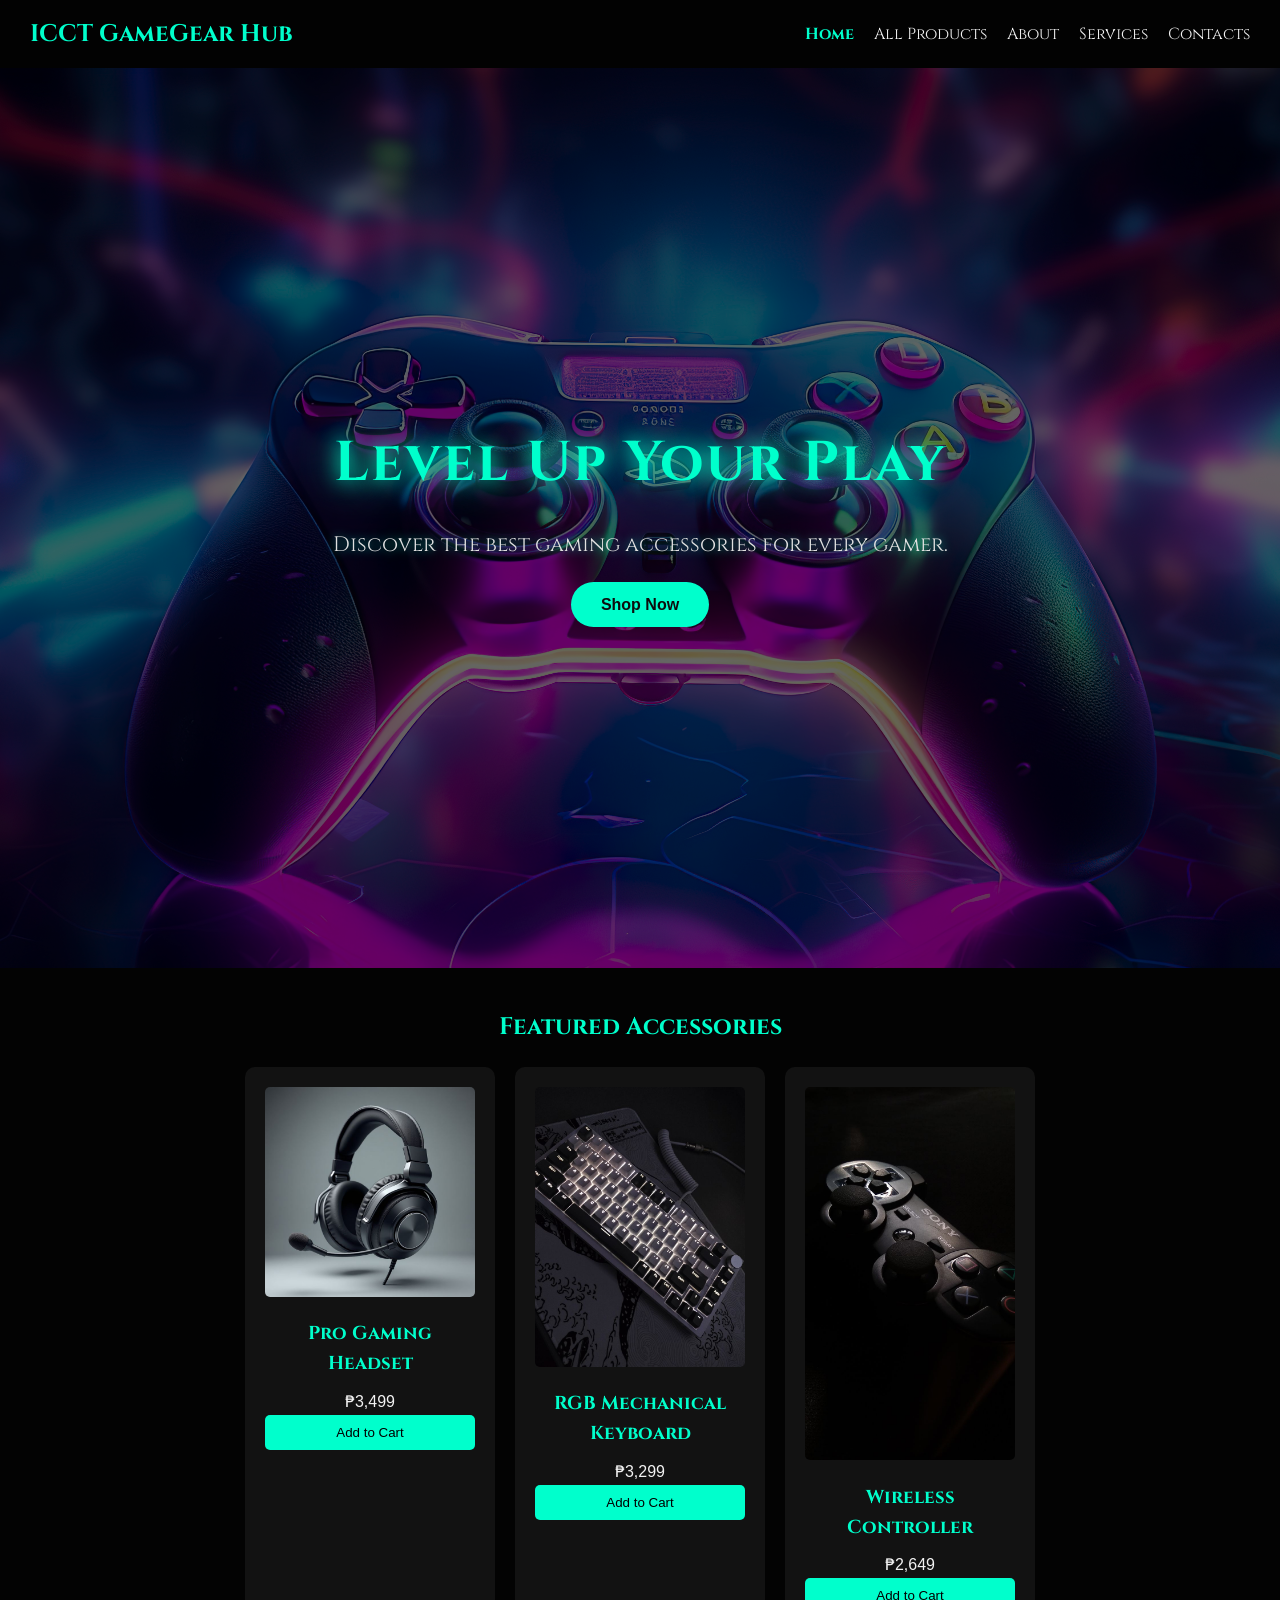
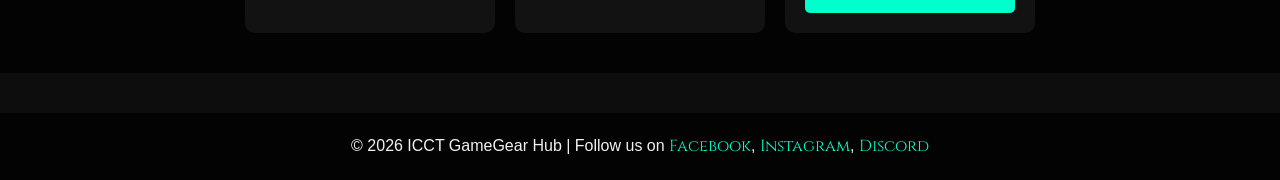
<file: index.html>
<!DOCTYPE html>
<html lang="en">
<head>
  <meta charset="UTF-8">
  <meta name="viewport" content="width=device-width, initial-scale=1.0">
  <title>ICCT GameGear Hub - Home</title>
  <!-- Dota 2 style font (Cinzel from Google Fonts) -->
  <link href="https://fonts.googleapis.com/css2?family=Cinzel:wght@700&display=swap" rel="stylesheet">
  <link rel="stylesheet" href="style.css">
</head>
<body>
  <!-- Navbar -->
  <header>
    <nav class="navbar">
      <h1 class="logo">ICCT GameGear Hub</h1>
      <ul class="nav-links">
        <li><a href="index.html" class="active">Home</a></li>
        <li><a href="products.html">All Products</a></li>
        <li><a href="about.html">About</a></li>
        <li><a href="services.html">Services</a></li>
        <li><a href="contact.html">Contacts</a></li>
      </ul>
    </nav>
  </header>

  <!-- Hero Section with Background -->
  <section class="hero">
    <div class="overlay"></div>
    <div class="hero-content">
      <h2>Level Up Your Play</h2>
      <p>Discover the best gaming accessories for every gamer.</p>
      <a href="products.html" class="btn">Shop Now</a>
    </div>
  </section>

  <!-- Featured Products -->
  <section class="products">
    <h2>Featured Accessories</h2>
    <div class="product-grid">
      <div class="product-card">
        <img src="image/headset.jpg" alt="Gaming Headset">
        <h3>Pro Gaming Headset</h3>
        <p>₱3,499</p>
        <button>Add to Cart</button>
      </div>
      <div class="product-card">
        <img src="image/keyboard.jpg" alt="Mechanical Keyboard">
        <h3>RGB Mechanical Keyboard</h3>
        <p>₱3,299</p>
        <button>Add to Cart</button>
      </div>
      <div class="product-card">
        <img src="image/controller.jpg" alt="Game Controller">
        <h3>Wireless Controller</h3>
        <p>₱2,649</p>
        <button>Add to Cart</button>
      </div>
    </div>
  </section>

  <!-- Footer -->
  <footer>
    <p>&copy; 2026 ICCT GameGear Hub | Follow us on 
      <a href="#">Facebook</a>, <a href="#">Instagram</a>, <a href="#">Discord</a>
    </p>
  </footer>
</body>
</html>
</file>
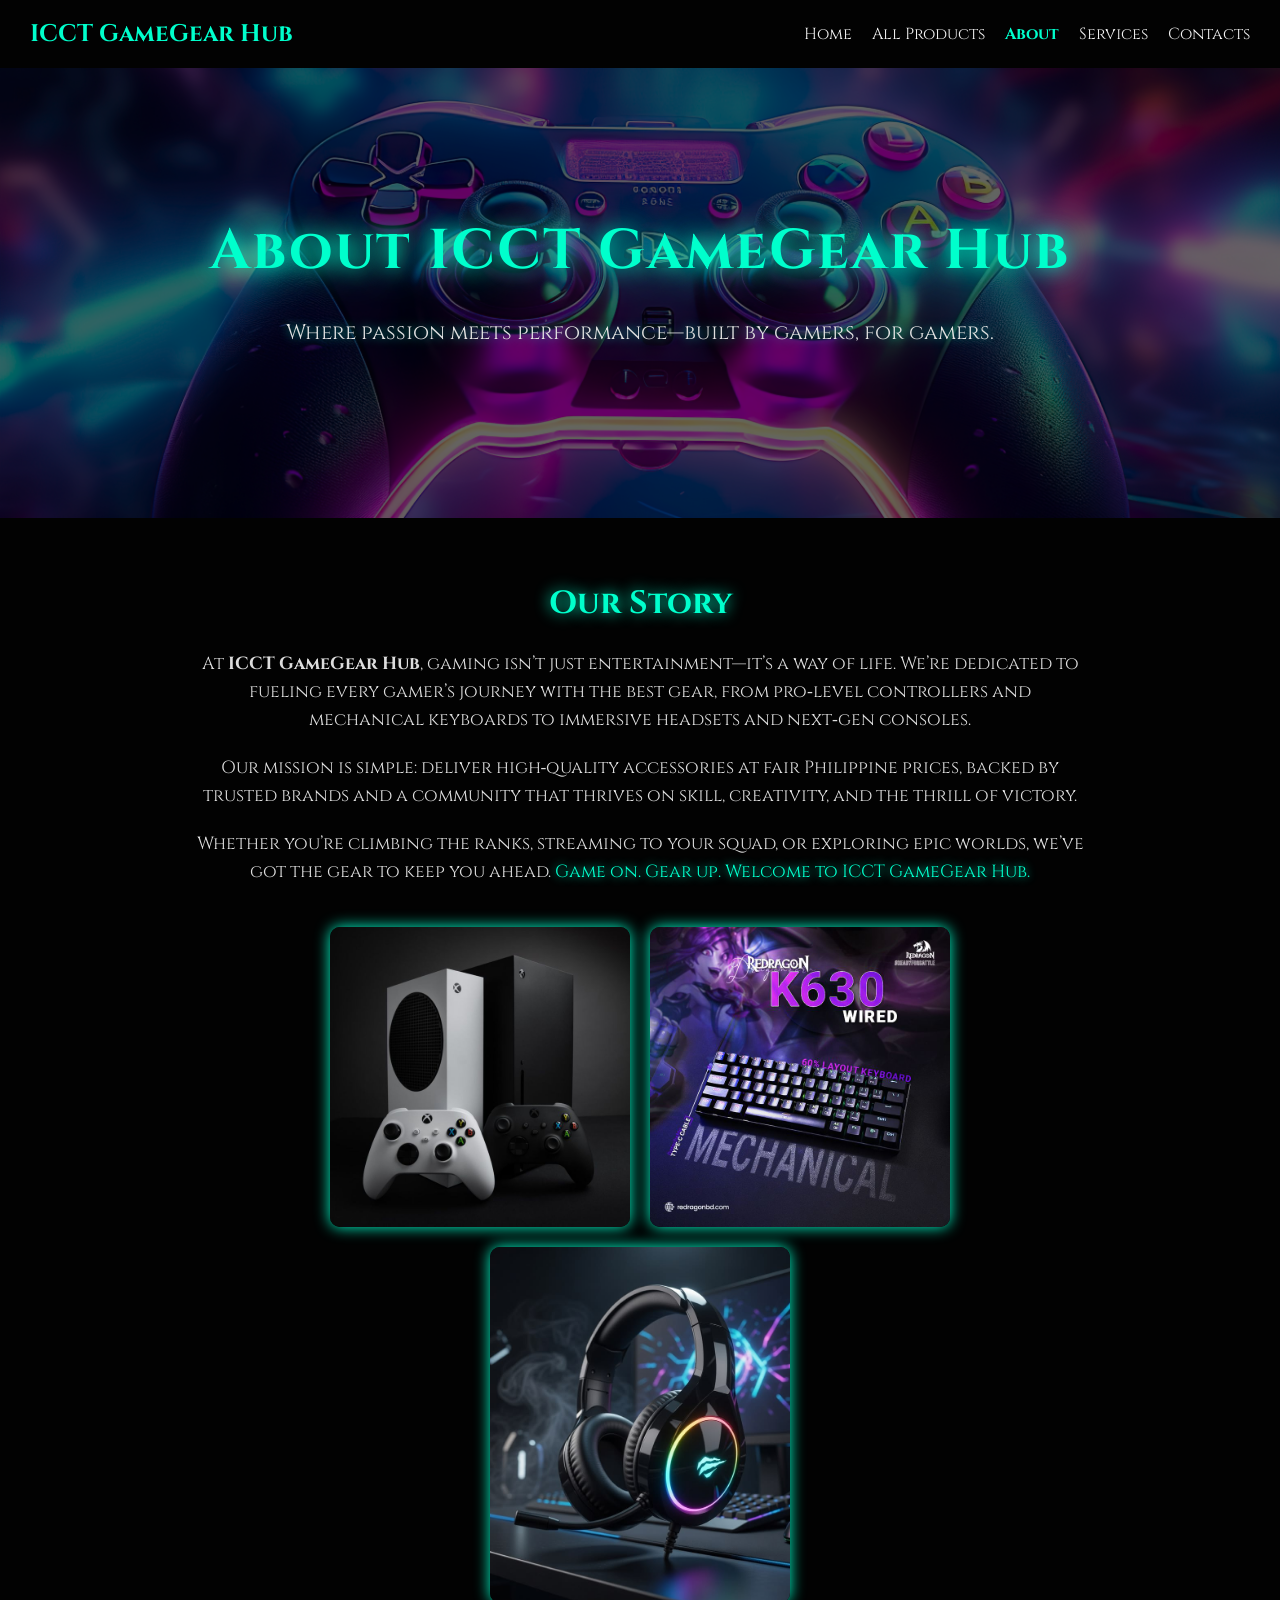
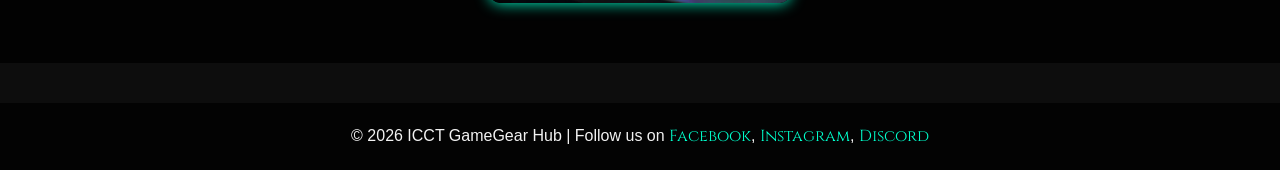
<file: about.html>
<!DOCTYPE html>
<html lang="en">
<head>
  <meta charset="UTF-8">
  <meta name="viewport" content="width=device-width, initial-scale=1.0">
  <title>ICCT GameGear Hub - About</title>
  <!-- Dota-style font -->
  <link href="https://fonts.googleapis.com/css2?family=Cinzel:wght@700&display=swap" rel="stylesheet">
  <link rel="stylesheet" href="style.css">
</head>
<body>
  <!-- Navbar -->
  <header>
    <nav class="navbar">
      <h1 class="logo">ICCT GameGear Hub</h1>
      <ul class="nav-links">
        <li><a href="index.html">Home</a></li>
        <li><a href="products.html">All Products</a></li>
        <li><a href="about.html" class="active">About</a></li>
        <li><a href="services.html">Services</a></li>
        <li><a href="contact.html">Contacts</a></li>
      </ul>
    </nav>
  </header>

  <!-- About Hero -->
  <section class="hero small-hero">
    <div class="overlay"></div>
    <div class="hero-content">
      <h2>About ICCT GameGear Hub</h2>
      <p>Where passion meets performance—built by gamers, for gamers.</p>
    </div>
  </section>

  <!-- About Content -->
  <section class="about">
    <div class="about-container">
      <h2>Our Story</h2>
      <p>
        At <strong>ICCT GameGear Hub</strong>, gaming isn’t just entertainment—it’s a way of life. 
        We’re dedicated to fueling every gamer’s journey with the best gear, from pro‑level controllers and mechanical keyboards to immersive headsets and next‑gen consoles.
      </p>
      <p>
        Our mission is simple: deliver high‑quality accessories at fair Philippine prices, backed by trusted brands and a community that thrives on skill, creativity, and the thrill of victory.
      </p>
      <p>
        Whether you’re climbing the ranks, streaming to your squad, or exploring epic worlds, we’ve got the gear to keep you ahead. 
        <em>Game on. Gear up. Welcome to ICCT GameGear Hub.</em>
      </p>
    </div>

    <!-- Product Images Layout -->
    <div class="about-gallery">
      <div class="top-row">
        <img src="image/xbox3.jpg" alt="Gaming Controller">
        <img src="image/k2.jpg" alt="Gaming Keyboard">
      </div>
      <div class="bottom-row">
        <img src="image/q3.jpg" alt="Gaming Headset">
      </div>
    </div>
  </section>

  <!-- Footer -->
  <footer>
    <p>&copy; 2026 ICCT GameGear Hub | Follow us on 
      <a href="#">Facebook</a>, <a href="#">Instagram</a>, <a href="#">Discord</a>
    </p>
  </footer>
</body>
</html>
</file>
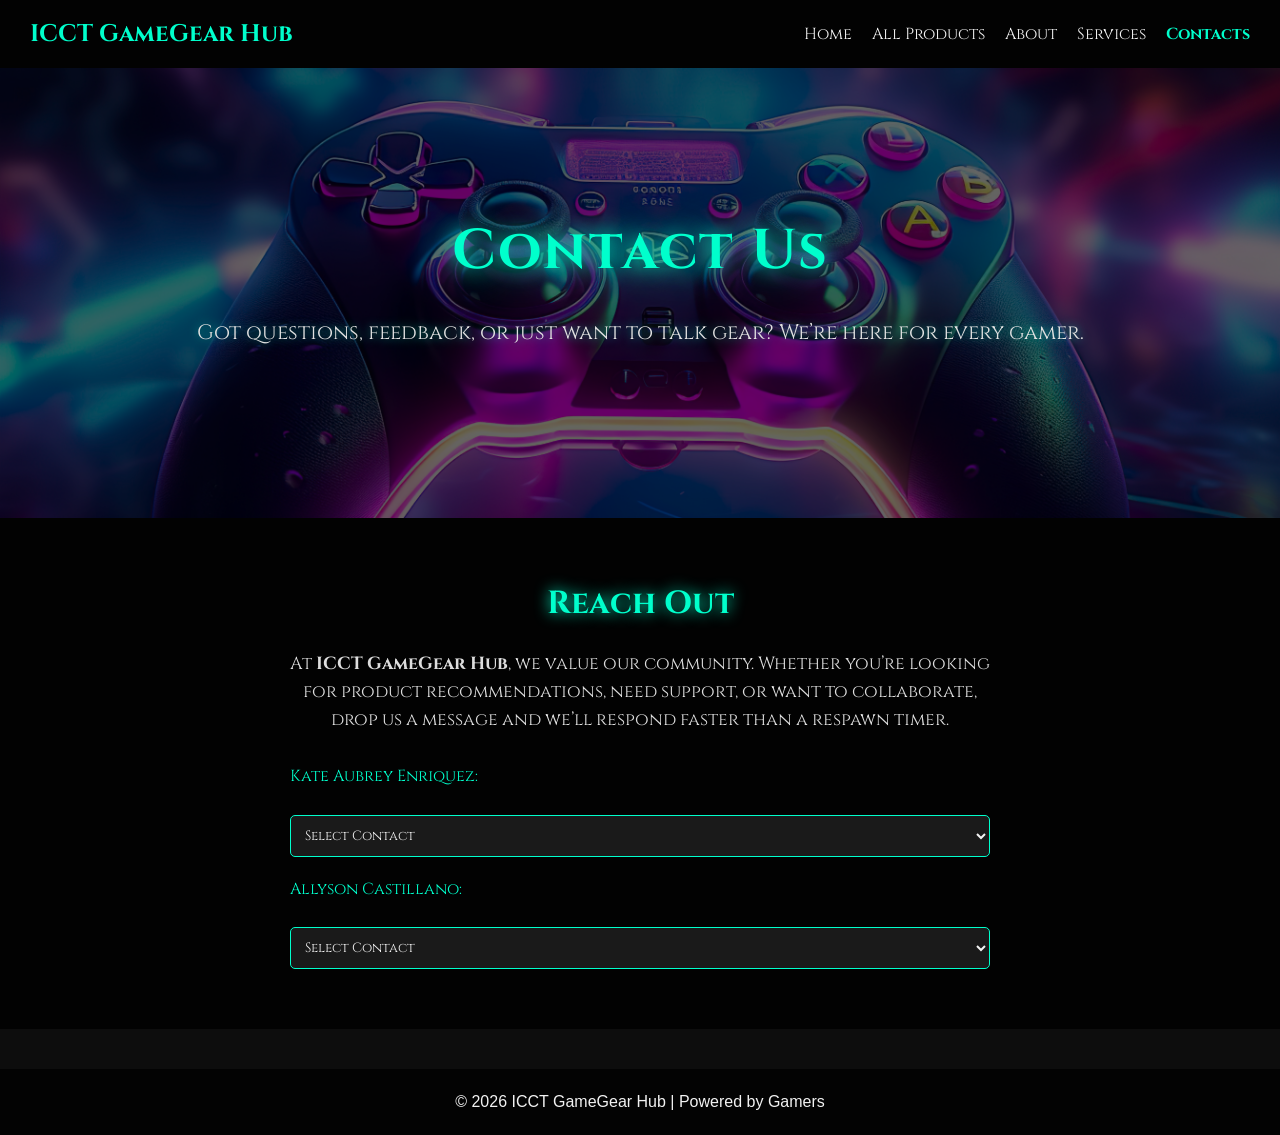
<file: contact.html>
<!DOCTYPE html>
<html lang="en">
<head>
  <meta charset="UTF-8">
  <meta name="viewport" content="width=device-width, initial-scale=1.0">
  <title>ICCT GameGear Hub - Contact</title>
  <!-- Dota-style font -->
  <link href="https://fonts.googleapis.com/css2?family=Cinzel:wght@700&display=swap" rel="stylesheet">
  <link rel="stylesheet" href="style.css">
</head>
<body>
  <!-- Navbar -->
  <header>
    <nav class="navbar">
      <h1 class="logo">ICCT GameGear Hub</h1>
      <ul class="nav-links">
        <li><a href="index.html">Home</a></li>
        <li><a href="products.html">All Products</a></li>
        <li><a href="about.html">About</a></li>
        <li><a href="services.html">Services</a></li>
        <li><a href="contact.html" class="active">Contacts</a></li>
      </ul>
    </nav>
  </header>

  <!-- Contact Hero -->
  <section class="hero small-hero">
    <div class="overlay"></div>
    <div class="hero-content">
      <h2>Contact Us</h2>
      <p>Got questions, feedback, or just want to talk gear? We’re here for every gamer.</p>
    </div>
  </section>

  <!-- Contact Content -->
  <section class="contact">
    <div class="contact-container">
      <h2>Reach Out</h2>
      <p>
        At <strong>ICCT GameGear Hub</strong>, we value our community. Whether you’re looking for product recommendations, need support, or want to collaborate, drop us a message and we’ll respond faster than a respawn timer.
      </p>

      <!-- Dropdown Contacts -->
      <div class="dropdowns">
        <label for="kate">Kate Aubrey Enriquez:</label>
        <select id="kate" onchange="window.open(this.value)">
          <option value="">Select Contact</option>
          <option value="mailto:kateaubreyenriquez@gmail.com">Gmail</option>
          <option value="https://www.instagram.com/kath_enri?igsh=MTR3ZnZyenA4MWJoYQ==">Instagram</option>
          <option value="https://www.facebook.com/share/1Az3CpB9h9/">Facebook</option>
        </select>

        <label for="allyson">Allyson Castillano:</label>
        <select id="allyson" onchange="window.open(this.value)">
          <option value="">Select Contact</option>
          <option value="mailto:allysoncastillano1@gmail.com">Gmail</option>
          <option value="https://www.instagram.com/allyssoncstllno">Instagram</option>
          <option value="https://web.facebook.com/profile.php?id=61558149072695&mibextid=wwXIfr&rdid=psFiEk81uicidAZ5&share_url=https%3A%2F%2Fwww.facebook.com%2Fshare%2F1AytoyEExg%2F%3Fmibextid%3DwwXIfr&_rdc=1&_rdr#">Facebook</option>
        </select>
      </div>
    </div>
  </section>

  <!-- Footer -->
  <footer>
    <p>&copy; 2026 ICCT GameGear Hub | Powered by Gamers</p>
  </footer>
</body>
</html>
</file>
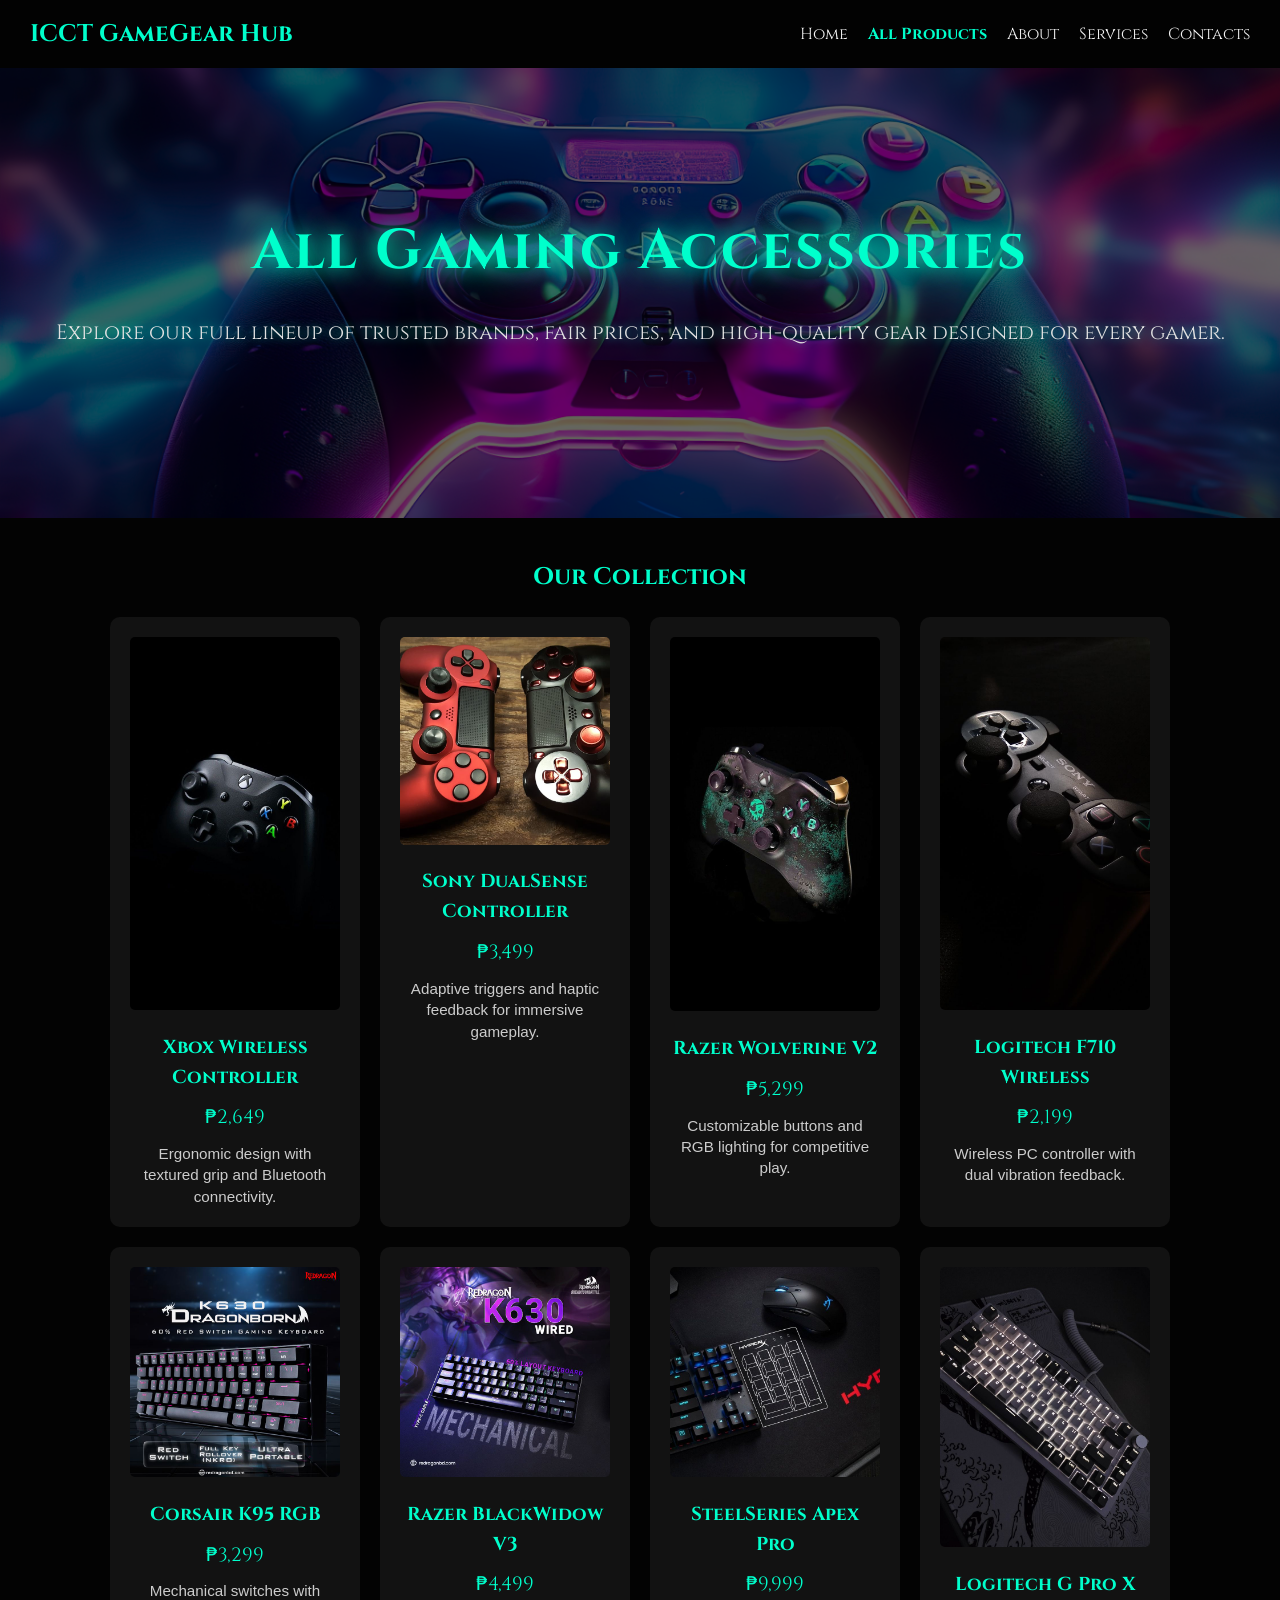
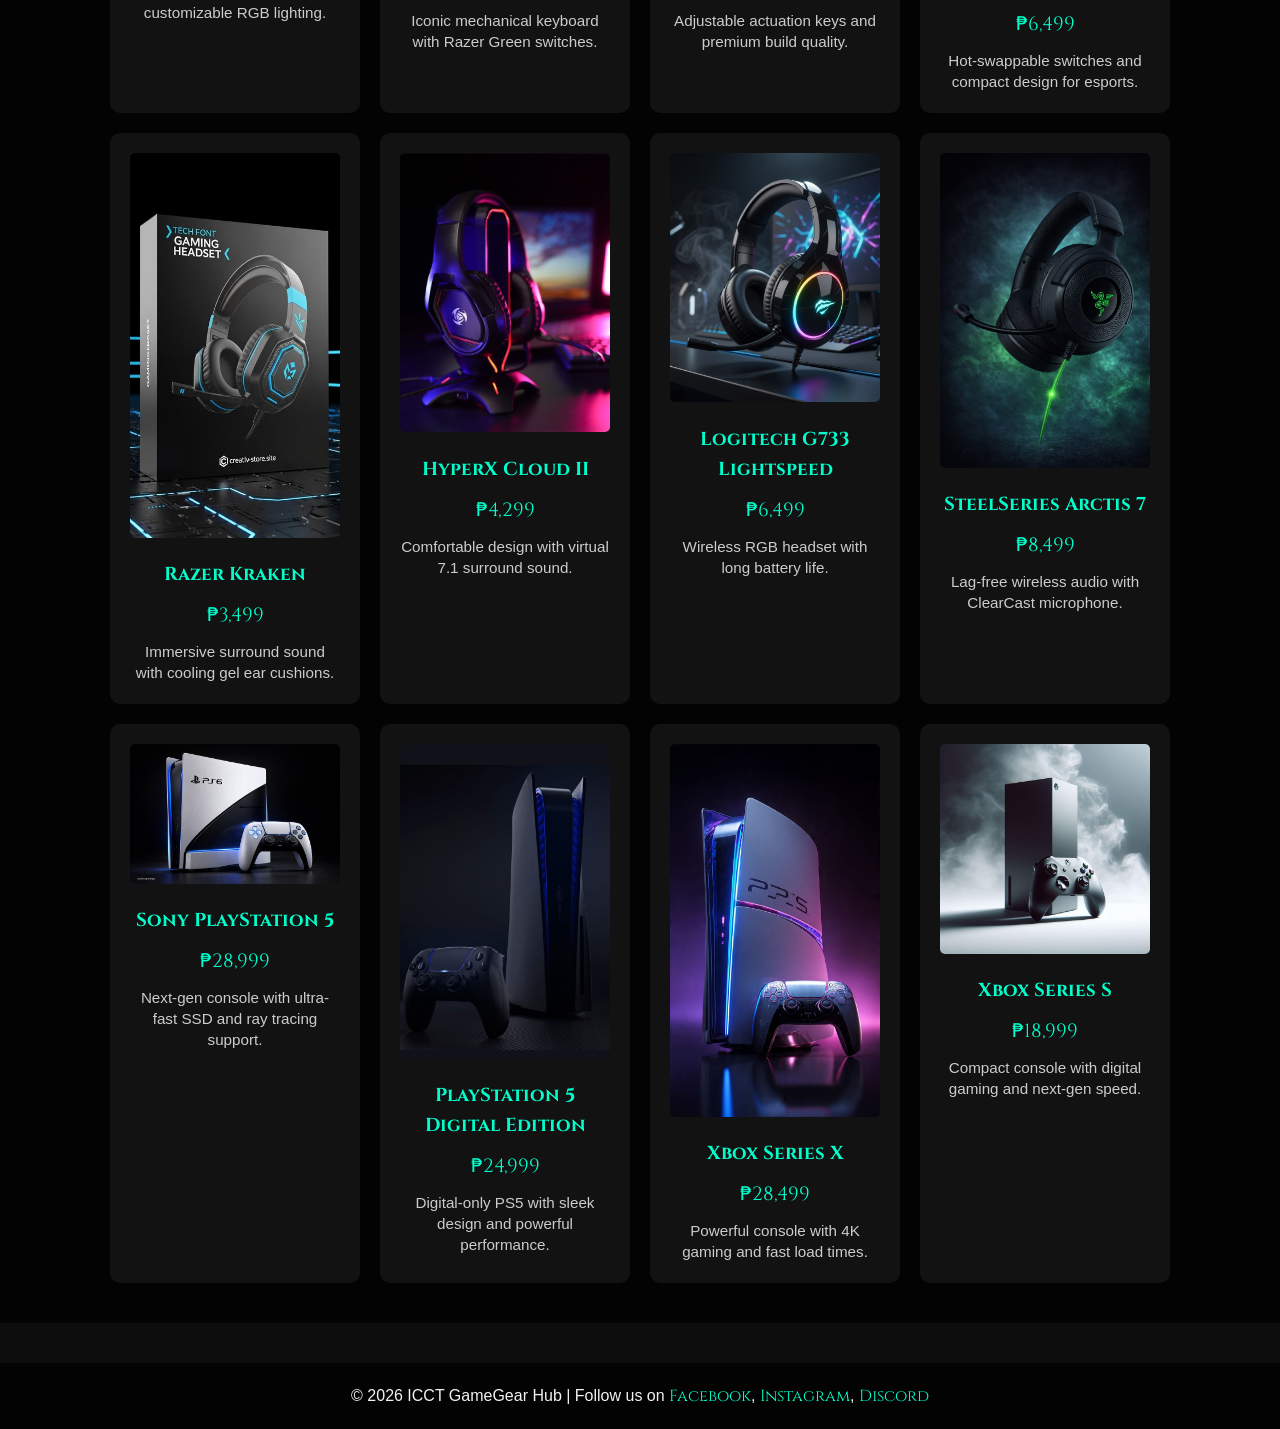
<file: products.html>
<!DOCTYPE html>
<html lang="en">
<head>
  <meta charset="UTF-8">
  <meta name="viewport" content="width=device-width, initial-scale=1.0">
  <title>ICCT GameGear Hub - Products</title>
  <!-- Dota-style font -->
  <link href="https://fonts.googleapis.com/css2?family=Cinzel:wght@700&display=swap" rel="stylesheet">
  <link rel="stylesheet" href="style.css">
</head>
<body>
  <!-- Navbar -->
  <header>
    <nav class="navbar">
      <h1 class="logo">ICCT GameGear Hub</h1>
      <ul class="nav-links">
        <li><a href="index.html">Home</a></li>
        <li><a href="products.html" class="active">All Products</a></li>
        <li><a href="about.html">About</a></li>
        <li><a href="services.html">Services</a></li>
        <li><a href="contact.html">Contacts</a></li>
      </ul>
    </nav>
  </header>

  <!-- Products Intro -->
  <section class="hero small-hero">
    <div class="overlay"></div>
    <div class="hero-content">
      <h2>All Gaming Accessories</h2>
      <p>Explore our full lineup of trusted brands, fair prices, and high-quality gear designed for every gamer.</p>
    </div>
  </section>

  <!-- Product Listings -->
  <section class="products">
    <h2>Our Collection</h2>
    <div class="product-grid">

      <!-- Controllers -->
      <div class="product-card">
        <img src="image/xbox-c1.jpg" alt="Xbox Wireless Controller">
        <h3>Xbox Wireless Controller</h3>
        <p class="price">₱2,649</p>
        <p class="desc">Ergonomic design with textured grip and Bluetooth connectivity.</p>
      </div>
      <div class="product-card">
        <img src="image/ps3.jpg" alt="DualSense PS5 Controller">
        <h3>Sony DualSense Controller</h3>
        <p class="price">₱3,499</p>
        <p class="desc">Adaptive triggers and haptic feedback for immersive gameplay.</p>
      </div>
      <div class="product-card">
        <img src="image/ps1.jpg" alt="Razer Wolverine Controller">
        <h3>Razer Wolverine V2</h3>
        <p class="price">₱5,299</p>
        <p class="desc">Customizable buttons and RGB lighting for competitive play.</p>
      </div>
      <div class="product-card">
        <img src="image/controller.jpg" alt="Logitech F710 Controller">
        <h3>Logitech F710 Wireless</h3>
        <p class="price">₱2,199</p>
        <p class="desc">Wireless PC controller with dual vibration feedback.</p>
      </div>

      <!-- Keyboards -->
      <div class="product-card">
        <img src="image/k1.jpg" alt="Corsair K95 RGB Keyboard">
        <h3>Corsair K95 RGB</h3>
        <p class="price">₱3,299</p>
        <p class="desc">Mechanical switches with customizable RGB lighting.</p>
      </div>
      <div class="product-card">
        <img src="image/k2.jpg" alt="Razer BlackWidow V3">
        <h3>Razer BlackWidow V3</h3>
        <p class="price">₱4,499</p>
        <p class="desc">Iconic mechanical keyboard with Razer Green switches.</p>
      </div>
      <div class="product-card">
        <img src="image/k3.jpg" alt="SteelSeries Apex Pro">
        <h3>SteelSeries Apex Pro</h3>
        <p class="price">₱9,999</p>
        <p class="desc">Adjustable actuation keys and premium build quality.</p>
      </div>
      <div class="product-card">
        <img src="image/keyboard.jpg" alt="Logitech G Pro X">
        <h3>Logitech G Pro X</h3>
        <p class="price">₱6,499</p>
        <p class="desc">Hot-swappable switches and compact design for esports.</p>
      </div>

      <!-- Headsets -->
      <div class="product-card">
        <img src="image/q1.jpg" alt="Razer Kraken Headset">
        <h3>Razer Kraken</h3>
        <p class="price">₱3,499</p>
        <p class="desc">Immersive surround sound with cooling gel ear cushions.</p>
      </div>
      <div class="product-card">
        <img src="image/q2.jpg" alt="HyperX Cloud II">
        <h3>HyperX Cloud II</h3>
        <p class="price">₱4,299</p>
        <p class="desc">Comfortable design with virtual 7.1 surround sound.</p>
      </div>
      <div class="product-card">
        <img src="image/q3.jpg" alt="Logitech G733">
        <h3>Logitech G733 Lightspeed</h3>
        <p class="price">₱6,499</p>
        <p class="desc">Wireless RGB headset with long battery life.</p>
      </div>
      <div class="product-card">
        <img src="image/q4.jpg" alt="SteelSeries Arctis 7">
        <h3>SteelSeries Arctis 7</h3>
        <p class="price">₱8,499</p>
        <p class="desc">Lag-free wireless audio with ClearCast microphone.</p>
      </div>

      <!-- Consoles -->
      <div class="product-card">
        <img src="image/ps-1.jpg" alt="PlayStation 5 Standard">
        <h3>Sony PlayStation 5</h3>
        <p class="price">₱28,999</p>
        <p class="desc">Next-gen console with ultra-fast SSD and ray tracing support.</p>
      </div>
      <div class="product-card">
        <img src="image/ps-2.jpg" alt="PlayStation 5 Digital Edition">
        <h3>PlayStation 5 Digital Edition</h3>
        <p class="price">₱24,999</p>
        <p class="desc">Digital-only PS5 with sleek design and powerful performance.</p>
      </div>
      <div class="product-card">
        <img src="image/xbox.jpg" alt="Xbox Series X">
        <h3>Xbox Series X</h3>
        <p class="price">₱28,499</p>
        <p class="desc">Powerful console with 4K gaming and fast load times.</p>
      </div>
      <div class="product-card">
        <img src="image/xbox2.jpg" alt="Xbox Series S">
        <h3>Xbox Series S</h3>
        <p class="price">₱18,999</p>
        <p class="desc">Compact console with digital gaming and next-gen speed.</p>
      </div>

    </div>
  </section>

  <!-- Footer -->
  <footer>
    <p>&copy; 2026 ICCT GameGear Hub | Follow us on 
      <a href="#">Facebook</a>, <a href="#">Instagram</a>, <a href="#">Discord</a>
    </p>
  </footer>
</body>
</html>
</file>
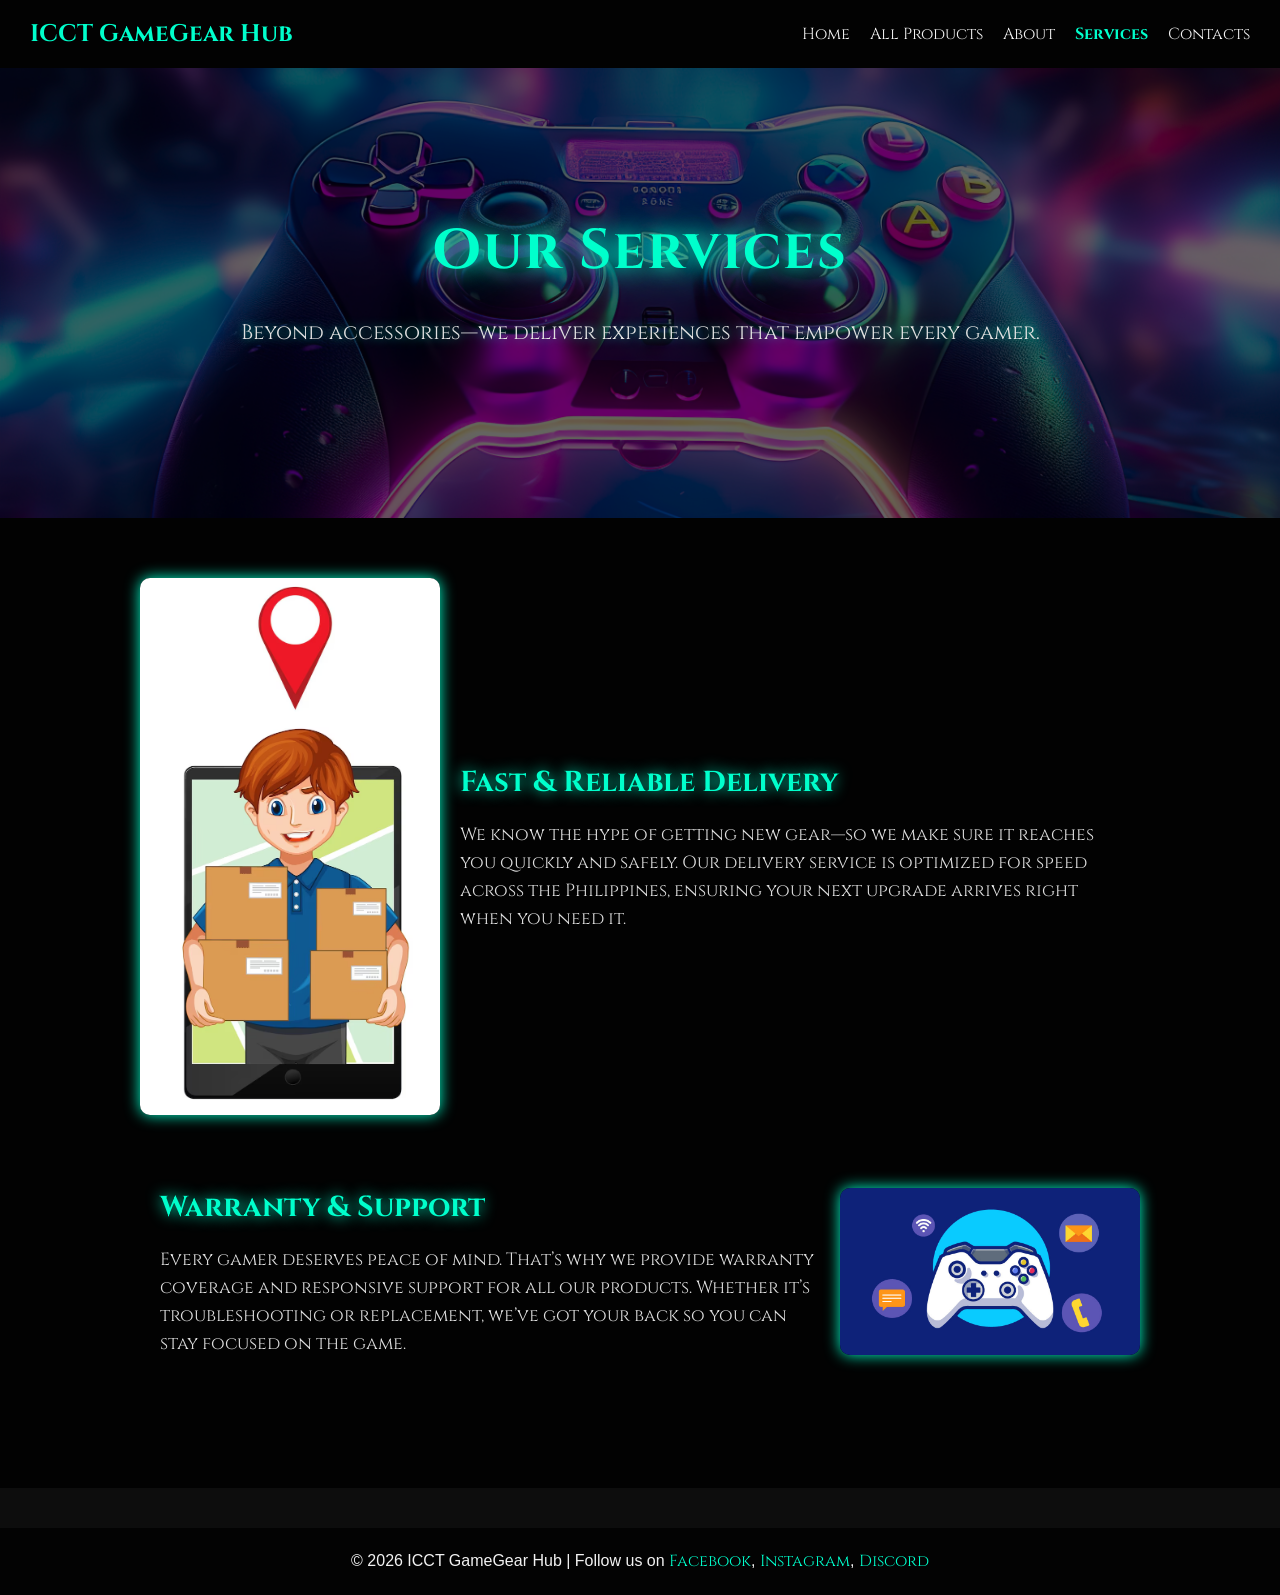
<file: services.html>
<!DOCTYPE html>
<html lang="en">
<head>
  <meta charset="UTF-8">
  <meta name="viewport" content="width=device-width, initial-scale=1.0">
  <title>ICCT GameGear Hub - Services</title>
  <!-- Dota-style font -->
  <link href="https://fonts.googleapis.com/css2?family=Cinzel:wght@700&display=swap" rel="stylesheet">
  <link rel="stylesheet" href="style.css">
</head>
<body>
  <!-- Navbar -->
  <header>
    <nav class="navbar">
      <h1 class="logo">ICCT GameGear Hub</h1>
      <ul class="nav-links">
        <li><a href="index.html">Home</a></li>
        <li><a href="products.html">All Products</a></li>
        <li><a href="about.html">About</a></li>
        <li><a href="services.html" class="active">Services</a></li>
        <li><a href="contact.html">Contacts</a></li>
      </ul>
    </nav>
  </header>

  <!-- Services Hero -->
  <section class="hero small-hero">
    <div class="overlay"></div>
    <div class="hero-content">
      <h2>Our Services</h2>
      <p>Beyond accessories—we deliver experiences that empower every gamer.</p>
    </div>
  </section>

  <!-- Services Content -->
  <section class="services">
    <div class="services-container">
      <div class="service-item">
        <img src="image/delivery.avif" alt="Fast Delivery" class="left-img">
        <div class="service-text">
          <h2>Fast & Reliable Delivery</h2>
          <p>
            We know the hype of getting new gear—so we make sure it reaches you quickly and safely. 
            Our delivery service is optimized for speed across the Philippines, ensuring your next upgrade arrives right when you need it.
          </p>
        </div>
      </div>

      <div class="service-item">
        <div class="service-text">
          <h2>Warranty & Support</h2>
          <p>
            Every gamer deserves peace of mind. That’s why we provide warranty coverage and responsive support for all our products. 
            Whether it’s troubleshooting or replacement, we’ve got your back so you can stay focused on the game.
          </p>
        </div>
        <img src="image/services.jpg" alt="Warranty Support" class="right-img">
      </div>
    </div>
  </section>

  <!-- Footer -->
  <footer>
    <p>&copy; 2026 ICCT GameGear Hub | Follow us on 
      <a href="#">Facebook</a>, <a href="#">Instagram</a>, <a href="#">Discord</a>
    </p>
  </footer>
</body>
</html>
</file>
<file: style.css>
/* Reset */
* { margin: 0; padding: 0; box-sizing: border-box; }

body {
  font-family: Arial, sans-serif;
  background-color: #0d0d0d;
  color: #f2f2f2;
  line-height: 1.6;
}

/* Navbar */
.navbar {
  display: flex;
  justify-content: space-between;
  align-items: center;
  background: rgba(0,0,0,0.8);
  padding: 15px 30px;
  position: sticky;
  top: 0;
}
.logo { color: #00ffcc; font-size: 1.5rem; font-family: 'Cinzel', serif; }
.nav-links { list-style: none; display: flex; }
.nav-links li { margin-left: 20px; }
.nav-links a {
  color: #f2f2f2;
  text-decoration: none;
  transition: color 0.3s;
  font-family: 'Cinzel', serif;
}
.nav-links a:hover, .nav-links a.active {
  color: #00ffcc;
  font-weight: bold;
}

/* Hero Section */
.hero {
  position: relative;
  height: 100vh;
  background: url('image/background.jpg') no-repeat center center/cover;
  display: flex;
  align-items: center;
  justify-content: center;
  text-align: center;
}
.hero .overlay {
  position: absolute;
  top: 0; left: 0;
  width: 100%; height: 100%;
  background: rgba(0,0,0,0.6); /* dim effect */
}
.hero-content {
  position: relative;
  z-index: 1;
  color: #f2f2f2;
}
.hero h2 {
  font-family: 'Cinzel', serif; /* Dota-style font */
  font-size: 3.5rem;
  color: #00ffcc;
  text-shadow: 0 0 20px #00ffcc, 0 0 40px #00cca3;
  letter-spacing: 2px;
  margin-bottom: 20px;
}
.hero p {
  font-family: 'Cinzel', serif;
  font-size: 1.3rem;
  color: #e0e0e0;
  text-shadow: 0 0 10px rgba(0,255,204,0.7);
  margin-bottom: 30px;
}
.btn {
  background: #00ffcc;
  color: #0d0d0d;
  padding: 14px 30px;
  text-decoration: none;
  border-radius: 30px;
  font-weight: bold;
  font-size: 1rem;
  transition: background 0.3s, transform 0.3s, box-shadow 0.3s;
}
.btn:hover {
  background: #00cca3;
  transform: scale(1.1);
  box-shadow: 0 0 20px #00ffcc;
}

/* Products */
.products { padding: 40px; text-align: center; background: rgba(0,0,0,0.8); }
.products h2 { margin-bottom: 20px; color: #00ffcc; font-family: 'Cinzel', serif; }
.product-grid {
  display: flex;
  justify-content: center;
  gap: 20px;
  flex-wrap: wrap;
}
.product-card {
  background: rgba(20,20,20,0.9);
  padding: 20px;
  border-radius: 10px;
  width: 250px;
  transition: transform 0.3s, box-shadow 0.3s;
}
.product-card img { width: 100%; border-radius: 5px; }
.product-card h3 { margin: 15px 0 10px; color: #00ffcc; font-family: 'Cinzel', serif; }
.product-card button {
  background: #00ffcc;
  border: none;
  padding: 10px;
  width: 100%;
  border-radius: 5px;
  cursor: pointer;
  transition: background 0.3s;
}
.product-card button:hover { background: #00cca3; }
.product-card:hover {
  transform: translateY(-5px);
  box-shadow: 0 0 15px #00ffcc;
}

/* Footer */
footer {
  text-align: center;
  padding: 20px;
  background: rgba(0,0,0,0.8);
  margin-top: 40px;
}
footer a { color: #00ffcc; text-decoration: none; font-family: 'Cinzel', serif; }
footer a:hover { text-decoration: underline; }

/* Smaller hero for products page */
.small-hero {
  height: 50vh;
}

/* Price and description styling */
.price {
  font-size: 1.2rem;
  color: #00ffcc;
  margin: 10px 0;
  font-family: 'Cinzel', serif;
}

.desc {
  font-size: 0.95rem;
  color: #ccc;
  margin-top: 10px;
  line-height: 1.4;
}

/* Smaller hero for about page */
.small-hero {
  height: 50vh;
}

/* About section */
.about {
  padding: 60px 20px;
  background: rgba(0,0,0,0.85);
  text-align: center;
}
.about-container {
  max-width: 900px;
  margin: auto;
}
.about h2 {
  font-family: 'Cinzel', serif;
  font-size: 2rem;
  color: #00ffcc;
  margin-bottom: 20px;
  text-shadow: 0 0 15px #00ffcc;
}
.about p {
  font-size: 1.1rem;
  color: #ddd;
  margin-bottom: 20px;
  line-height: 1.6;
  font-family: 'Cinzel', serif;
}
.about em {
  color: #00ffcc;
  font-style: normal;
  text-shadow: 0 0 10px #00ffcc;
}

/* Smaller hero for about page */
.small-hero {
  height: 50vh;
}

/* About section */
.about {
  padding: 60px 20px;
  background: rgba(0,0,0,0.85);
  text-align: center;
}
.about-container {
  max-width: 900px;
  margin: auto;
}
.about h2 {
  font-family: 'Cinzel', serif;
  font-size: 2rem;
  color: #00ffcc;
  margin-bottom: 20px;
  text-shadow: 0 0 15px #00ffcc;
}
.about p {
  font-size: 1.1rem;
  color: #ddd;
  margin-bottom: 20px;
  line-height: 1.6;
  font-family: 'Cinzel', serif;
}
.about em {
  color: #00ffcc;
  font-style: normal;
  text-shadow: 0 0 10px #00ffcc;
}

/* About Gallery Layout */
.about-gallery {
  margin-top: 40px;
}
.about-gallery .top-row {
  display: flex;
  justify-content: center;
  gap: 20px;
  margin-bottom: 20px;
}
.about-gallery .top-row img,
.about-gallery .bottom-row img {
  width: 300px;
  border-radius: 10px;
  box-shadow: 0 0 15px #00ffcc;
  transition: transform 0.3s;
}
.about-gallery .bottom-row {
  display: flex;
  justify-content: center;
}
.about-gallery img:hover {
  transform: scale(1.05);
}

/* Smaller hero for services page */
.small-hero {
  height: 50vh;
}

/* Services section */
.services {
  padding: 60px 20px;
  background: rgba(0,0,0,0.85);
}
.services-container {
  max-width: 1000px;
  margin: auto;
}
.service-item {
  display: flex;
  align-items: center;
  justify-content: space-between;
  margin-bottom: 50px;
}
.service-text {
  flex: 1;
  padding: 20px;
}
.service-text h2 {
  font-family: 'Cinzel', serif;
  font-size: 1.8rem;
  color: #00ffcc;
  margin-bottom: 15px;
  text-shadow: 0 0 15px #00ffcc;
}
.service-text p {
  font-size: 1.1rem;
  color: #ddd;
  line-height: 1.6;
  font-family: 'Cinzel', serif;
}
.left-img, .right-img {
  width: 300px;
  border-radius: 10px;
  box-shadow: 0 0 15px #00ffcc;
  transition: transform 0.3s;
}
.left-img:hover, .right-img:hover {
  transform: scale(1.05);
}

/* Smaller hero for contact page */
.small-hero {
  height: 50vh;
}

/* Contact section */
.contact {
  padding: 60px 20px;
  background: rgba(0,0,0,0.85);
  text-align: center;
}
.contact-container {
  max-width: 700px;
  margin: auto;
}
.contact h2 {
  font-family: 'Cinzel', serif;
  font-size: 2rem;
  color: #00ffcc;
  margin-bottom: 20px;
  text-shadow: 0 0 15px #00ffcc;
}
.contact p {
  font-size: 1.1rem;
  color: #ddd;
  margin-bottom: 30px;
  line-height: 1.6;
  font-family: 'Cinzel', serif;
}

/* Dropdown styling */
.dropdowns {
  display: flex;
  flex-direction: column;
  gap: 20px;
  text-align: left;
}
.dropdowns label {
  font-family: 'Cinzel', serif;
  color: #00ffcc;
  margin-bottom: 5px;
}
.dropdowns select {
  padding: 10px;
  border-radius: 5px;
  background: #1a1a1a;
  color: #f2f2f2;
  border: 1px solid #00ffcc;
  cursor: pointer;
  font-family: 'Cinzel', serif;
}
.dropdowns select:hover {
  box-shadow: 0 0 10px #00ffcc;
}
</file>
